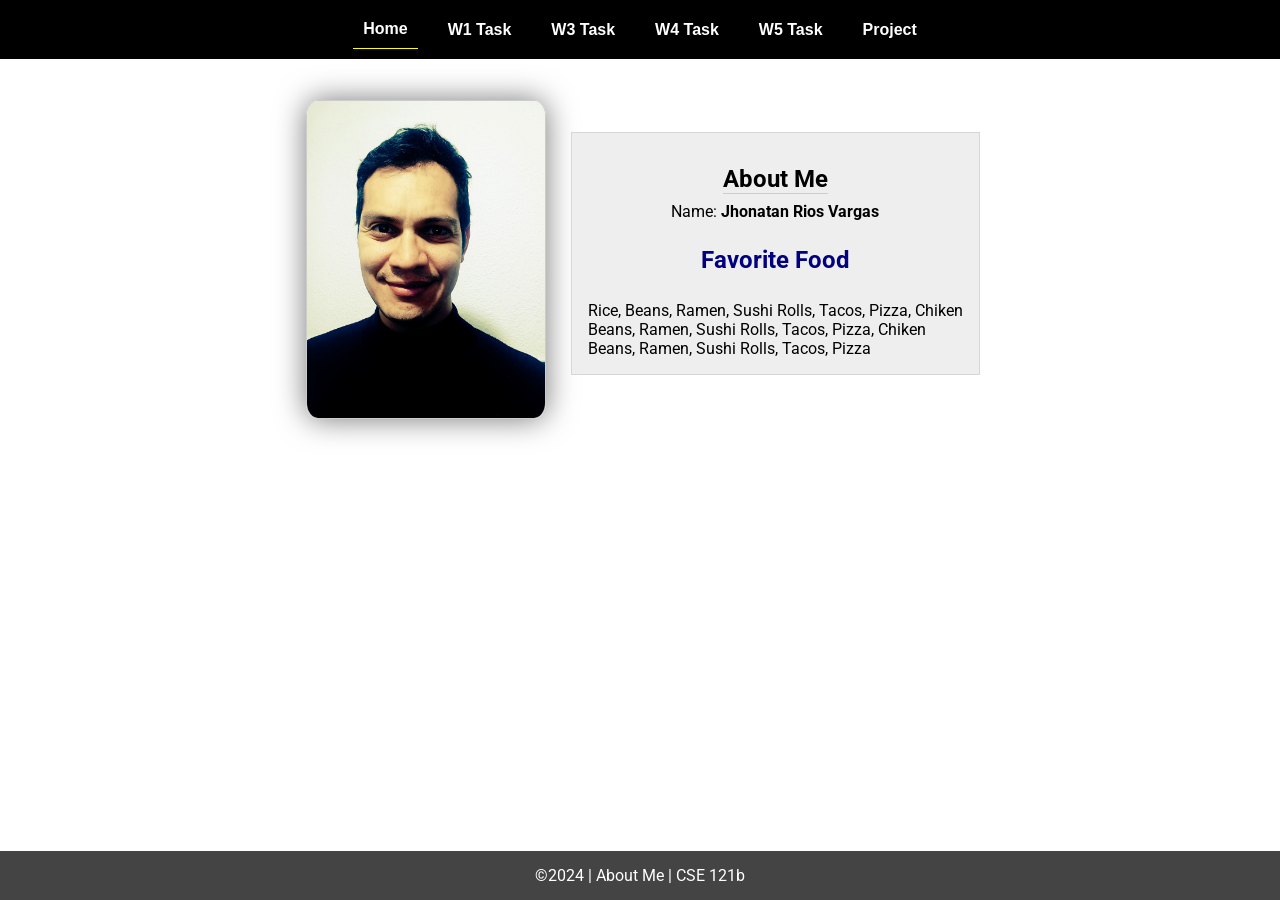
<file: index.html>
<!DOCTYPE html>
<html lang="en">

<head>
  <meta charset="UTF-8">
  <meta name="viewport" content="width=device-width, initial-scale=1.0">
  <title>About Me | CSE 121b | W02: Programming Tasks</title>
  <link rel="preconnect" href="https://fonts.googleapis.com">
  <link rel="preconnect" href="https://fonts.gstatic.com" crossorigin>
  <link href="https://fonts.googleapis.com/css2?family=Roboto:wght@400;600&display=swap"
    rel="stylesheet">
  <link rel="stylesheet" href="styles/main.css">
</head>

<body>
  <nav>
    <ul id="menu">
      <li><a id="toggleMenu">&equiv;</a></li>
      <li><a href="index.html" class="active">Home</a></li>
      <li><a href="w01-task.html">W1 Task</a></li>
      <li><a href="w03-task.html">W3 Task</a></li>
      <li><a href="w04-task.html">W4 Task</a></li>
      <li><a href="w05-task.html">W5 Task</a></li>
      <li><a href="project.html">Project</a></li>
    </ul>
  </nav>
  <main id="home">
    <picture>
      <img src="images/profile2.jpg" alt="profile Image">
    </picture>
    <section>
      <h1>About Me</h1>
      <div class="info">Name: <span id="name"></span></div>
      <h2>Favorite Food</h2>
      <div class="block" id="food"></div>
    </section>
  </main>
  <footer>
    &copy;<span id="year"></span> | About Me | CSE 121b
  </footer>
  <script src="scripts/main.js"></script>
  <script src="scripts/w02-task.js"></script>
</body>

</html>
</file>
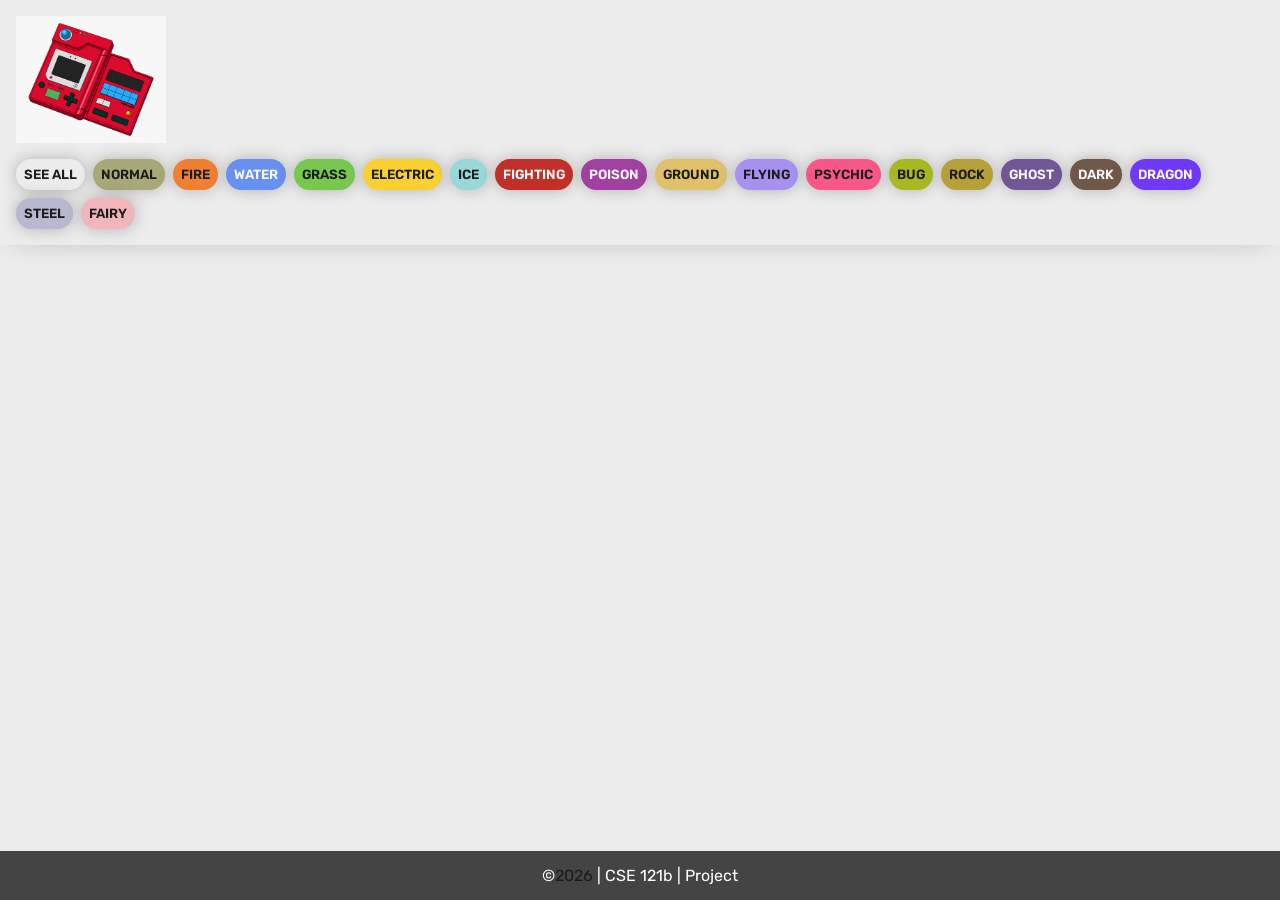
<file: project.html>
<!DOCTYPE html>
<html lang="en">
<head>
    <meta charset="UTF-8">
    <meta http-equiv="X-UA-Compatible" content="IE=edge">
    <meta name="viewport" content="width=device-width, initial-scale=1.0">
    <title>Pokedex</title>    
    <link rel="stylesheet" href="styles/pokemon.css">
    
    
</head>
<body>
    <header>     
        <nav class="navbar">
            <img id="logo" src="images/logopoke.png" alt="logo pokedex">
            <ul class="nav-list">
                <li class="nav-item"><button class="btn btn-header see-all" id="see-all">See all</button></li>
                <li class="nav-item"><button class="btn btn-header normal" id="normal">Normal</button></li>
                <li class="nav-item"><button class="btn btn-header fire" id="fire">Fire</button></li>
                <li class="nav-item"><button class="btn btn-header water" id="water">Water</button></li>
                <li class="nav-item"><button class="btn btn-header grass" id="grass">Grass</button></li>
                <li class="nav-item"><button class="btn btn-header electric" id="electric">Electric</button></li>
                <li class="nav-item"><button class="btn btn-header ice" id="ice">Ice</button></li>
                <li class="nav-item"><button class="btn btn-header fighting" id="fighting">Fighting</button></li>
                <li class="nav-item"><button class="btn btn-header poison" id="poison">Poison</button></li>
                <li class="nav-item"><button class="btn btn-header ground" id="ground">Ground</button></li>
                <li class="nav-item"><button class="btn btn-header flying" id="flying">Flying</button></li>
                <li class="nav-item"><button class="btn btn-header psychic" id="psychic">Psychic</button></li>
                <li class="nav-item"><button class="btn btn-header bug" id="bug">Bug</button></li>
                <li class="nav-item"><button class="btn btn-header rock" id="rock">Rock</button></li>
                <li class="nav-item"><button class="btn btn-header ghost" id="ghost">Ghost</button></li>
                <li class="nav-item"><button class="btn btn-header dark" id="dark">Dark</button></li>
                <li class="nav-item"><button class="btn btn-header dragon" id="dragon">Dragon</button></li>
                <li class="nav-item"><button class="btn btn-header steel" id="steel">Steel</button></li>
                <li class="nav-item"><button class="btn btn-header fairy" id="fairy">Fairy</button></li>
            </ul>

        </nav>
    </header>
    <main>
        <div id="all">
            <div class="content-pokemon" id="pokemonList">
                <!--<div class="pokemon">
                    <p class="pokemon-id-back">#025</p>
                    <div class="pokemon-image">
                        <img src="https://raw.githubusercontent.com/PokeAPI/sprites/master/sprites/pokemon/other/dream-world/25.svg" alt="pikachu">                        
                    </div>
                    <div class="poke-info">
                        <div class="content-name">
                            <p class="poke-id">#025</p>
                            <h2 class="poke-name">Pikachu</h2>
                        </div>
                        <div class="poke-types">
                            <p class="electric type">ELECTRIC</p>
                            <p class="fighting type">FIGHTING</p>
                        </div>
                        <div class="poke-stats">
                            <p class="weight">60kg</p>
                            <p class="height">4m</p>
                        </div>
                    </div>
                </div> -->
            </div>
        </div>
    </main> 
    <footer>
        &copy;<span id="year"></span> | CSE 121b | Project
    </footer>
    <script>

    </script>
    <script src="scripts/project.js"></script>
</body>
</html>
</file>
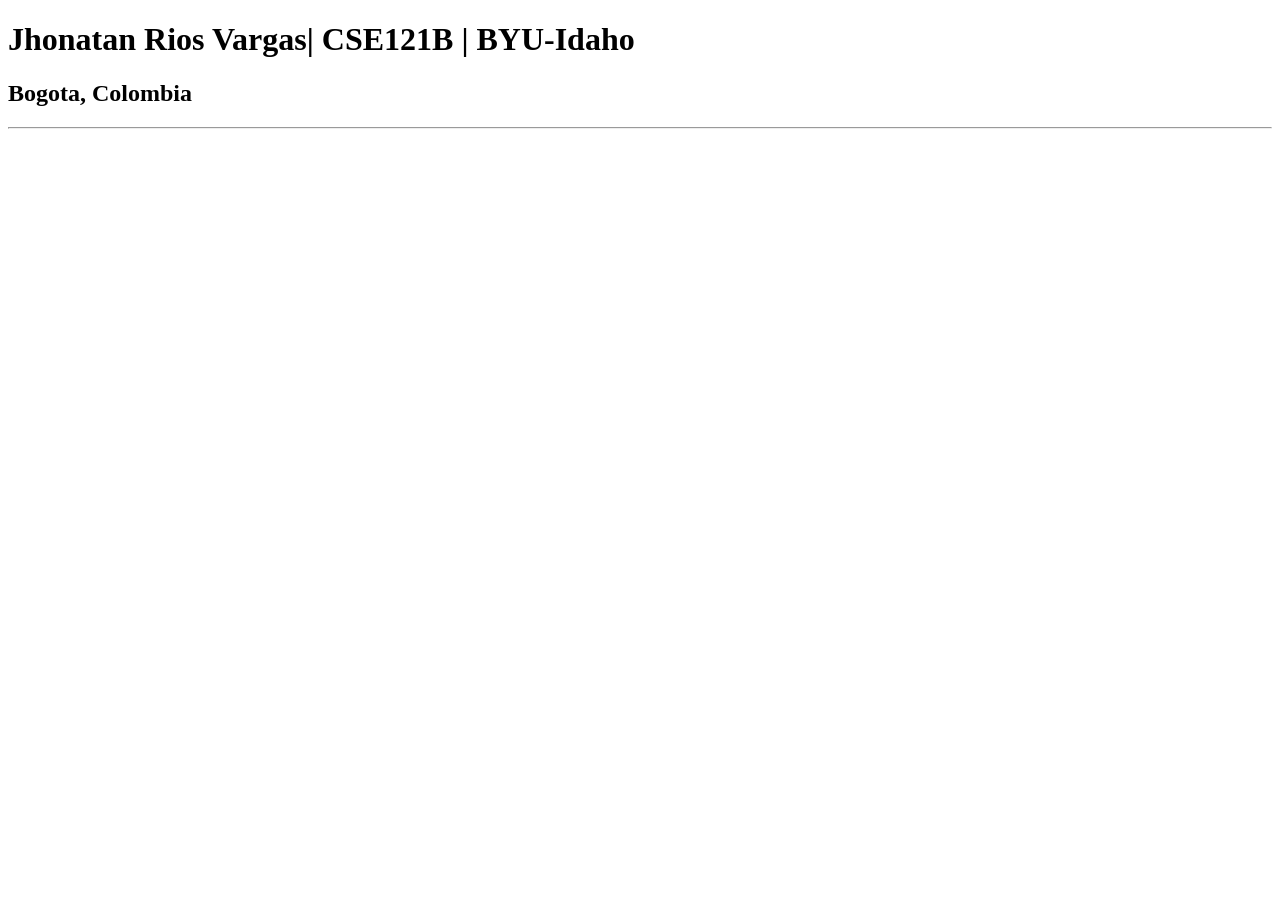
<file: test.html>
<!DOCTYPE html>
<html lang="en">
<head>
    <meta charset="UTF-8">
    <meta name="viewport" content="width=device-width, initial-scale=1.0">
    <title>Jhonatan Rios Vargas| CSE121B | BYU-Idaho</title>
</head>
<body>
    <h1>Jhonatan Rios Vargas| CSE121B | BYU-Idaho</h1>
    <h2>Bogota, Colombia</h2>
    <hr>
</body>
</html>
</file>
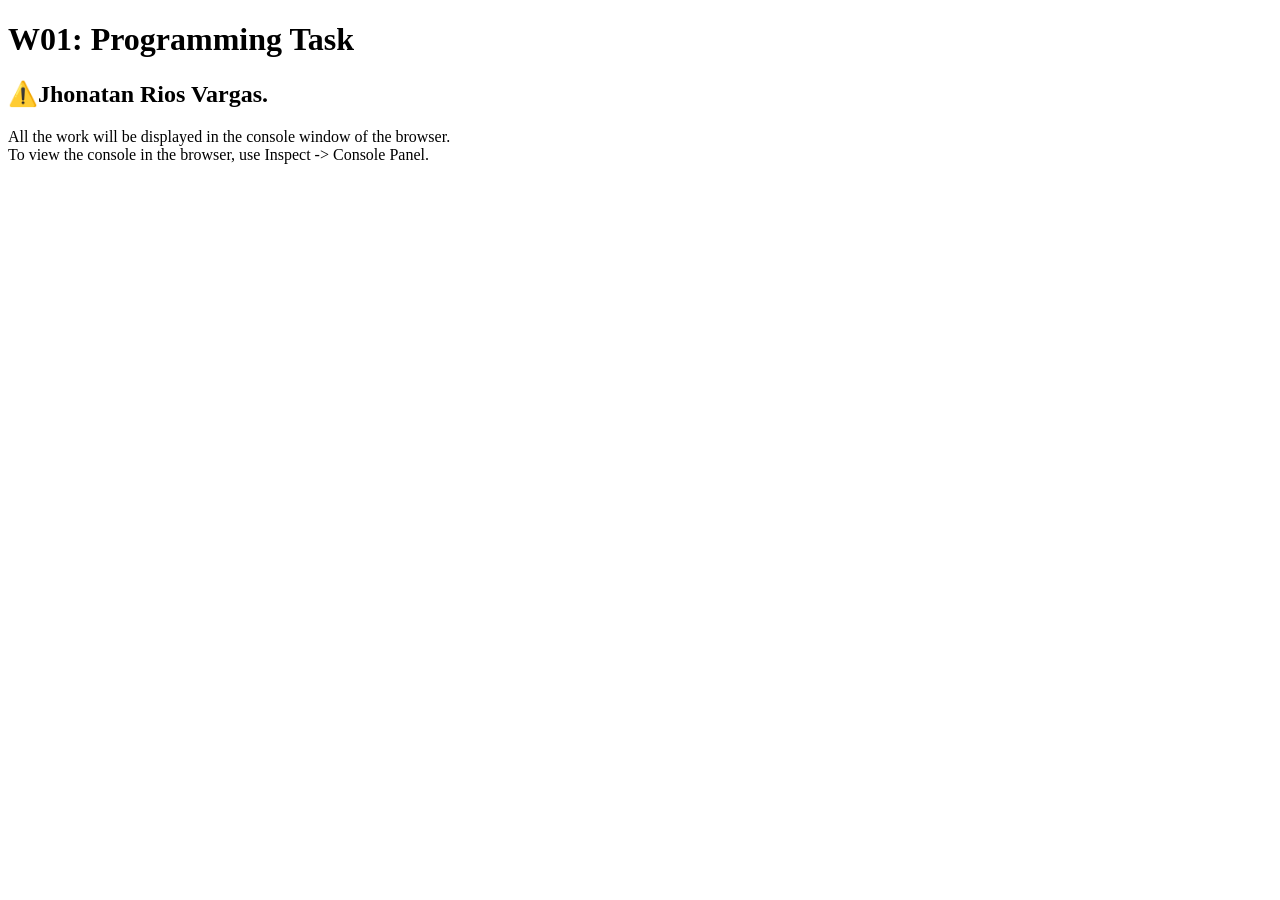
<file: w01-task.html>
<!DOCTYPE html>
<html lang="en">

<head>
  <meta charset="UTF-8">
  <meta name="viewport" content="width=device-width, initial-scale=1.0">
  <title>W01: Programming Task</title>
</head>

<body>
  <h1>W01: Programming Task</h1>
  <h2>⚠️Jhonatan Rios Vargas.</h2>
  <p>All the work will be displayed in the console window of the browser.
    <br>To view the console in the browser, use Inspect -> Console Panel.
  </p>

  <script src="w01-task.js"></script>

</body>
</html>
</file>
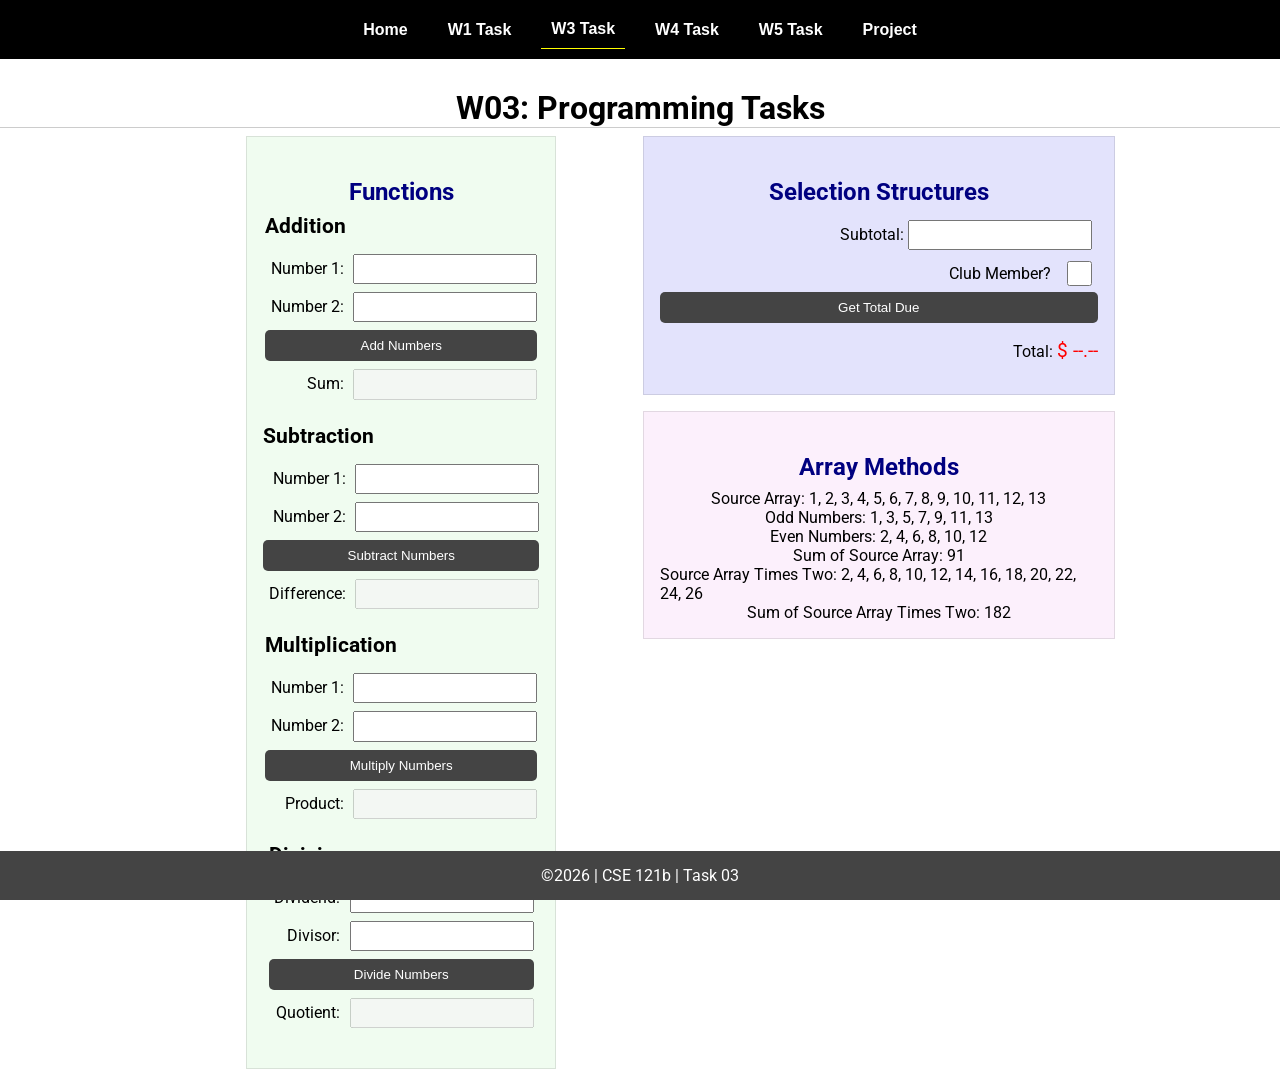
<file: w03-task.html>
<!DOCTYPE html>
<html lang="en">

<head>
    <meta charset="UTF-8">
    <meta name="viewport" content="width=device-width, initial-scale=1.0">
    <title>CSE 121b | W03: Programming Tasks</title>
    <link rel="preconnect" href="https://fonts.googleapis.com">
    <link rel="preconnect" href="https://fonts.gstatic.com" crossorigin>
    <link href="https://fonts.googleapis.com/css2?family=Roboto:wght@400;600&display=swap"
        rel="stylesheet">
    <link rel="stylesheet" href="styles/main.css">
</head>

<body>
    <nav>
        <ul id="menu">
            <li><a id="toggleMenu">&equiv;</a></li>
            <li><a href="index.html">Home</a></li>
            <li><a href="w01-task.html">W1 Task</a></li>
            <li><a href="w03-task.html" class="active">W3 Task</a></li>
            <li><a href="w04-task.html">W4 Task</a></li>
            <li><a href="w05-task.html">W5 Task</a></li>
            <li><a href="project.html">Project</a></li>
        </ul>
    </nav>>
    <header>
        <h1>W03: Programming Tasks</h1>
    </header>
    <main id="task3">
        <section id="section1">
            <h2>Functions</h2>
            <article>
                <h3>Addition</h3>
                <div>
                    <label for="add1">Number 1:</label>
                    <input type="text" id="add1" name="add1">
                </div>
                <div>
                    <label for="add2">Number 2:</label>
                    <input type="text" id="add2" name="add2">
                </div>
                <div>
                    <input type="button" id="addNumbers" value="Add Numbers">
                </div>
                <div>
                    <label for="sum">Sum:</label>
                    <input type="text" id="sum" name="sum" disabled>
                </div>
            </article>
            <article>
                <h3>Subtraction</h3>
                <div>
                    <label for="subtract1">Number 1:</label>
                    <input type="text" id="subtract1" name="subtract1">
                </div>
                <div>
                    <label for="subtract2">Number 2:</label>
                    <input type="text" id="subtract2" name="subtract2">
                </div>
                <div>
                    <input type="button" id="subtractNumbers" value="Subtract Numbers">
                </div>
                <div>
                    <label for="difference">Difference:</label>
                    <input type="text" id="difference" name="difference" disabled>
                </div>
            </article>
            <article>
                <h3>Multiplication</h3>
                <div>
                    <label for="factor1">Number 1:</label>
                    <input type="text" id="factor1" name="factor1">
                </div>
                <div>
                    <label for="factor2">Number 2:</label>
                    <input type="text" id="factor2" name="factor2">
                </div>
                <div>
                    <input type="button" id="multiplyNumbers" value="Multiply Numbers">
                </div>
                <div>
                    <label for="product">Product:</label>
                    <input type="text" id="product" name="product" disabled>
                </div>
            </article>
            <article>
                <h3>Division</h3>
                <div>
                    <label for="dividend">Dividend:</label>
                    <input type="text" id="dividend" name="dividend">
                </div>
                <div>
                    <label for="divisor">Divisor:</label>
                    <input type="text" id="divisor" name="divisor">
                </div>
                <div>
                    <input type="button" id="divideNumbers" value="Divide Numbers">
                </div>
                <div>
                    <label for="quotient">Quotient:</label>
                    <input type="text" id="quotient" name="quotient" disabled>
                </div>
            </article>
        </section>
        <div>
            <section id="section2">
                <h2>Selection Structures</h2>
                <label class="right">Subtotal:
                    <input type="number" id="subtotal" size="5">
                </label>
                <label class="middle right">
                    Club Member?
                    <input type="checkbox" id="member">
                </label>
                <div class="right">
                    <input type="button" id="getTotal" value="Get Total Due">
                </div>
                <div class="right">Total:
                    <span class="larger" id="total">$ --.--</span>
                </div>
            </section>
            <section id="section3">
                <h2>Array Methods</h2>
                <p>
                    Source Array: <span id="array"></span>
                </p>
                <p>
                    Odd Numbers: <span id="odds"></span>
                </p>
                <p>
                    Even Numbers: <span id="evens"></span>
                </p>
                <p>
                    Sum of Source Array: <span id="sumOfArray"></span>
                </p>
                <p>
                    Source Array Times Two: <span id="multiplied"></span>
                </p>
                <p>
                    Sum of Source Array Times Two: <span id="sumOfMultiplied"></span>
                </p>
            </section>
        </div>
    </main>
    <footer>
        &copy;<span id="year"></span> | CSE 121b | Task 03
    </footer>
    <script src="scripts/main.js"></script>
    <script>
        document.getElementById("year").innerHTML = new Date().getFullYear();
    </script>
    <script src="scripts/w03-task.js"></script>
</body>

</html>
</file>
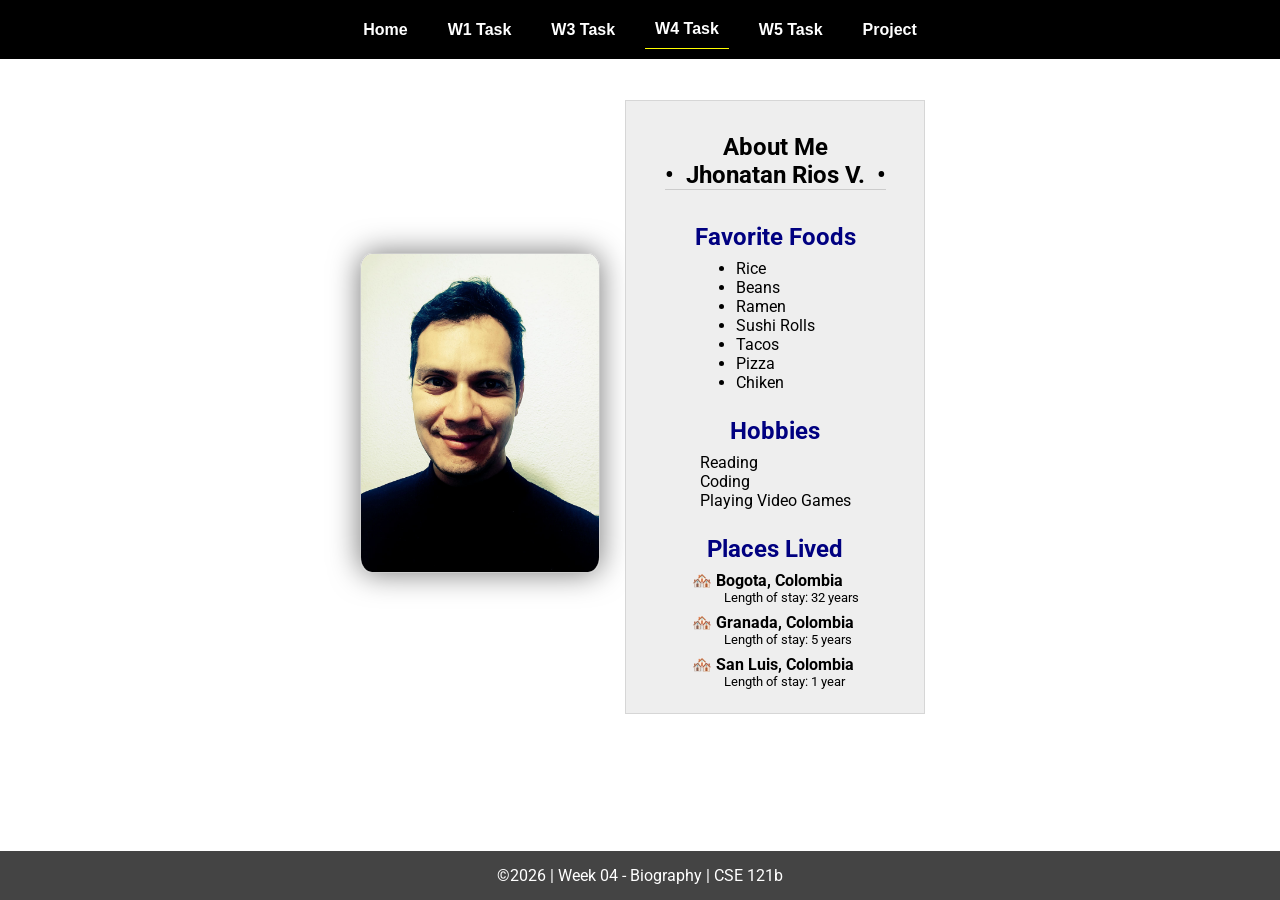
<file: w04-task.html>
<!DOCTYPE html>
<html lang="en">

<head>
  <meta charset="UTF-8">
  <meta name="viewport" content="width=device-width, initial-scale=1.0">
  <title>CSE 121b | W04: Programming Tasks</title>
  <link rel="preconnect" href="https://fonts.googleapis.com">
  <link rel="preconnect" href="https://fonts.gstatic.com" crossorigin>
  <link href="https://fonts.googleapis.com/css2?family=Roboto:wght@400;600&display=swap"
    rel="stylesheet">
  <link rel="stylesheet" href="styles/main.css">
</head>

<body>
  <nav>
    <ul id="menu">
      <li><a id="toggleMenu">&equiv;</a></li>
      <li><a href="index.html">Home</a></li>
      <li><a href="w01-task.html">W1 Task</a></li>
      <li><a href="w03-task.html">W3 Task</a></li>
      <li><a href="w04-task.html" class="active">W4 Task</a></li>
      <li><a href="w05-task.html">W5 Task</a></li>
      <li><a href="project.html">Project</a></li>
    </ul>
  </nav>
  <main id="home">
    <picture>
      <img id="photo" src="images/placeholder.png" alt="Placeholder Image">
    </picture>
    <section>
      <h1>About Me<br>• &nbsp;<span id="name"></span>&nbsp; •</h1>
      <h2>Favorite Foods</h2>
      <ul id="favorite-foods"></ul>
      <h2>Hobbies</h2>
      <ul id="hobbies"></ul>
      <h2>Places Lived</h2>
      <dl id="places-lived"></dl>
    </section>
  </main>

  <footer>
    &copy;<span id="year"></span> | Week 04 - Biography | CSE 121b
  </footer>
  <script src="scripts/main.js"></script>
  <script>
    document.getElementById("year").innerHTML = new Date().getFullYear();
  </script>
  <script src="scripts/w04-task.js"></script>
</body>

</html>
</file>
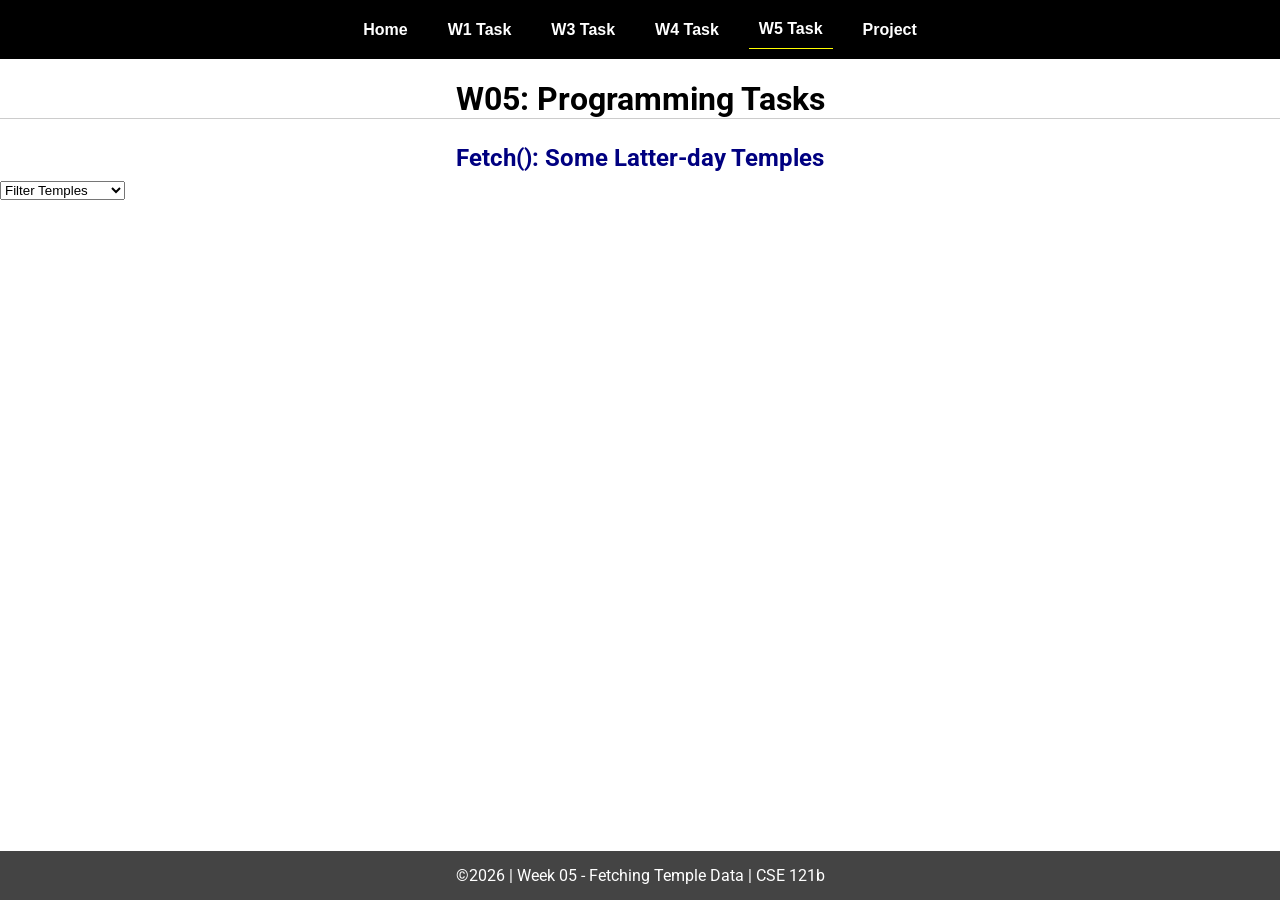
<file: w05-task.html>
<!DOCTYPE html>
<html lang="en">

<head>
  <meta charset="UTF-8">
  <meta name="viewport" content="width=device-width, initial-scale=1.0">
  <title>CSE 121b | W05: Programming Tasks</title>
  <link rel="preconnect" href="https://fonts.googleapis.com">
  <link rel="preconnect" href="https://fonts.gstatic.com" crossorigin>
  <link href="https://fonts.googleapis.com/css2?family=Roboto:wght@400;600&display=swap"
    rel="stylesheet">
  <link rel="stylesheet" href="styles/main.css">
</head>

<body>
  <nav>
    <ul id="menu">
      <li><a id="toggleMenu">&equiv;</a></li>
      <li><a href="index.html">Home</a></li>
      <li><a href="w01-task.html">W1 Task</a></li>
      <li><a href="w03-task.html">W3 Task</a></li>
      <li><a href="w04-task.html">W4 Task</a></li>
      <li><a href="w05-task.html" class="active">W5 Task</a></li>
      <li><a href="project.html">Project</a></li>
    </ul>
  </nav>
  <main id="gridly">
    <h1>W05: Programming Tasks</h1>
    <h2>Fetch(): Some Latter-day Temples</h2>

    <select id="filtered" title="Choose a data filter.">
      <option value="" disabled selected>Filter Temples</option>
      <option value="utah">Utah</option>
      <option value="notutah">Outside of Utah</option>
      <option value="older">Built Before 1950</option>
      <option value="all">No Filter</option>
    </select>

    <div id="temples">
    </div>
  </main>


  <footer>
    &copy;<span id="year"></span> | Week 05 - Fetching Temple Data | CSE 121b
  </footer>
  <script src="scripts/main.js"></script>
  <script>
    document.getElementById("year").innerHTML = new Date().getFullYear();
  </script>
  <script src="scripts/w05-task.js"></script>
</body>

</html>
</file>
<file: styles/main.css>
/* Universal Selector */
* {
    margin: 0;
    padding: 0;
    box-sizing: border-box;
}

/* HTML Selectors */
body {
    font-family: 'Roboto', Helvetica, sans-serif;
}

nav {
    background-color: black;
    width: 100%;
    position: fixed;
    top: 0;
}

nav ul {
    display: flex;
    flex-direction: column;
    align-items: center;
    max-width: -moz-fit-content;
    max-width: fit-content;
    margin: 0 auto;
}

nav ul li {
    flex: 1 1 auto;
}

nav ul li:first-child {
    display: block;
    font-size: 2rem;
}

nav ul li:first-child a {
    padding: 1px 10px;
}

nav ul li {
    display: none;
    list-style: none;
    margin: 10px;
}

nav ul li a {
    display: block;
    padding: 10px;
    text-decoration: none;
    font-weight: 600;
    color: white;
    text-align: center;
    font-family: 'Arial Narrow', Arial, sans-serif;
}

nav ul li a:hover {
    background-color: #efefef;
    color: black;
}

h1,
h2 {
    text-align: center;
    margin: 1rem 0 .5rem;
}

h1 {
    border-bottom: 1px solid #ccc;
}

#gridly h1 {
    margin-top: 80px;
}

h2 {
    font-size: 1.5rem;
    color: navy;
    text-align: center;
    margin-top: 25px;
}

h3 {
    font-size: 1.3rem;
    margin-bottom: 1rem;
}

header {
    margin-top: 70px;
}

picture {
    margin: 0 auto;
}

picture img {
    width: 240px;
    height: auto;
    border-radius: 5%;
    border: 1px solid #ccc;
    box-shadow: 0 0 30px #777;
}

section {
    display: flex;
    flex-direction: column;
    align-items: center;
    margin: 0 auto 1rem;
    border: 1px solid rgba(0, 0, 0, .1);
    padding: 1rem;
    background-color: #eee;
}

article {
    margin-bottom: 1rem;
}

article div {
    margin-bottom: .5rem;
    text-align: right;
}

label {
    padding: .35rem;
}

input {
    padding: .35rem;
}

input[type="button"] {
    padding: .5rem;
    background-color: #444;
    color: white;
    border: none;
    border-radius: 5px;
    cursor: pointer;
    width: 100%
}

input[type="checkbox"] {
    width: 25px;
    height: 25px;
}

dt {
    font-weight: 700;
}

dt::before {
    content: "🏘️ ";
}

dd {
    margin: 0 0 .5rem 2rem;
    font-size: smaller;
}

footer {
    background-color: #444;
    color: white;
    padding: 15px;
    text-align: center;
    width: 100%;
    position: fixed;
    bottom: 0;
}

/* Class Selectors */
.active {
    border-bottom: 1px solid yellow;
}

.open li {
    display: block;
}

.block {
    display: block;
}

.larger {
    font-size: larger;
    color: red;
}

.right {
    width: 100%;
    text-align: right;
}

.middle {
    display: flex;
    align-items: center;
    justify-content: right;
    gap: 1rem;
}

/* ID Selectors */

#home {
    margin-top: 125px;
    display: grid;
    grid-template-columns: 1fr;
    grid-gap: 20px;
    align-items: center;
    justify-content: center;
}


#section1 {
    background-color: rgb(225, 250, 225, .5);
}

#section2 {
    background-color: rgba(200, 200, 250, 0.5);

}

#section2 div {
    margin-bottom: 1rem;
}

#section3 {
    background-color: rgb(250, 225, 250, .5);
}

#sortBy {
    appearance: none;
    display: flex;
    padding: .5rem;
    background-color: #eee;
    color: #444;
    font-weight: 700;
    margin: 1rem auto;
    width: 200px;
    border: 1px solid rgba(0, 0, 0, .2);
    text-align: center;
}

#sortBy option:disabled {
    font-style: italic;
    padding: 1rem;
    background-color: #111;
    color: #eee;
}

#temples {
    display: grid;
    grid-template-columns: repeat(auto-fit, minmax(320px, 1fr));
    grid-gap: .5rem;
    align-items: center;
    margin-bottom: 3rem;
}

#temples article {
    height: 250px;
    margin: .5rem;
    border: 1px solid rgba(0, 0, 0, .1);
    padding: 1rem;
    background-color: #eee;
    display: flex;
    flex-direction: column;
    align-items: center;
    justify-content: center;
}

#temples h4 {
    color: navy;
    font-size: smaller;
}


#temples img {
    width: 250px;
    height: auto;
    box-shadow: 0 0 30px #777;
    margin: .5rem;
}

/* Media Queries */
@media only screen and (min-width: 32.5em) {
    nav ul {
        flex-direction: row;
    }

    nav ul li:first-child {
        display: none;
    }

    nav ul li {
        display: block;
    }

    section {
        min-width: 300px;
    }

    #home {
        margin: 100px auto 20px;
        grid-template-columns: 250px 1fr;
        max-width: -moz-fit-content;
        max-width: fit-content;
    }

    #task3 {
        display: grid;
        grid-template-columns: 1fr 1fr;
        grid-gap: 5px;
        margin: 0 auto;
        max-width: 950px;
    }

}
</file>
<file: styles/pokemon.css>
/*
This import our fonts
*/
@import url('https://fonts.googleapis.com/css2?family=Roboto&family=Rubik:ital,wght@0,300..900;1,300..900&display=swap');

/*
*Variables are declared here. They can be used throughout the document to store values that will not change, such colors
*/
:root {
    --clr-black: #1c1c1c;
    --clr-gray: #ececec;
    --clr-white: #f7f7f7;

    --type-normal:#A8A878;
    --type-fire:#F08030;
    --type-water:#6890f0;
    --type-grass:#78C850;
    --type-electric:#f8d030;
    --type-ice:#98d8d8;
    --type-fighting:#C03028;
    --type-poison:#A040A0;
    --type-ground:#e0c068;
    --type-flying:#a890f0;
    --type-psychic:#f85888;
    --type-bug:#a8b820;
    --type-rock:#b8a038;
    --type-ghost:#705898;
    --type-dark:#705848;
    --type-dragon:#7038f8;
    --type-steel:#b8b8d0;
    --type-fairy:#f0b6bc;
}
/*******Header Styles Button list**********/
* {
    margin: 0;
    padding: 0;
    box-sizing: border-box;
    color: var(--clr-black);
    font-family: 'Rubik', sans-serif;
}

#logo {
    width: 150px;
}


ul{
    list-style: none;
}

button {
    background-color: transparent;
    border: 0;
    border-radius: 0;
}

body {
    min-height: 100vh;
    background-color: var(--clr-gray);
    
}

header {
    padding-block: 1rem;
    box-shadow: 0 0 2rem -1rem rgba(0,0,0, .5);

}

/*********nav for pokemon ***********/
.navbar {
    display: flex;
    flex-direction: column;
    gap: 1rem;
    align-items: flex-start;
    padding-inline: 1rem;
    margin: 0 auto;
    padding-top: 0;
}

.nav-list{
    display: flex;
    align-items: center;
    flex-wrap: wrap;
    gap: .5rem;
}

.btn-header{
    background-color: var(--clr-gray);
    padding: .5rem;
    border-radius: 100vmax;
    cursor: pointer;
    text-transform: uppercase;
    font-weight: 600;
    box-shadow: 0 0 1rem rgba(0,0,0, .25);
    transition: .2s;
}

.btn-header:hover{
    transform: scale(1.1);
    box-shadow: 0 0 2rem rgba(0,0,0, .25);
}

/**********Body where each pokemon will be display*********************/

main{
    padding: 2rem;
    max-width: 1000px;   
    margin: 0 auto ;
    padding-top: 60px;
    
}

.content-pokemon{
    display: grid;
    grid-template-columns: 1fr ;
    gap: 1rem;
}

@media screen and (min-width: 470px) {
    .content-pokemon{
        grid-template-columns: 1fr 1fr;
    }     
}

@media screen and (min-width: 700px) {
    .content-pokemon{
        grid-template-columns: 1fr 1fr 1fr;
    } 
    
}

.pokemon{
    border-radius: 1rem;
    background-color: var(--clr-white);
    box-shadow: 0 0 3rem -1rem rgba(0,0,0, .25);
    padding-block: 1rem;
    text-transform: uppercase;
    position: relative;
    isolation: isolate;
    overflow: hidden;
}

.pokemon-id-back{
    position: absolute;
    top: 1rem;
    left: 50%;
    transform: translateX(-50%);
    font-size: 6rem;
    font-weight: 800;
    z-index: -1;
    color: var(--clr-gray);    
}

.pokemon-image{
    padding-inline: 1rem;
    display: flex;
    justify-content: center;
}

.poke-info{
    display: flex;
    flex-direction: column;
    gap: .5rem;
    padding-inline:  1rem;
    align-items: center;
    text-align: center;
}

.content-name{
    display: flex;
    align-items: center;
    column-gap: .5rem;
    flex-wrap: wrap;
    justify-content: center;

}

.pokemon-image img{
    width: 100%;
    max-width: 6rem;
}

.poke-id{
    background-color:var(--clr-gray);
    padding: .25rem .5rem;
    border-radius: 100vmax;
    font-size: .75rem;
    font-weight: 500;
}

.poke-name{
  font-size: 1.4rem;    
}

.poke-types{
    display: flex;
    gap: .5rem;
    font-size: .75rem;
    font-weight: 500;
    flex-wrap: wrap;
    justify-content: center;    
}

.type{
    padding: .25rem .5rem;
    border-radius: 100vmax;
}

.poke-stats{
    display: flex;
    gap: 1rem;
    font-size: .85rem;
}

.stat{
    background-color: var(--clr-gray);
    padding: .25rem .5rem;
    border-radius: 100vmax;
}


/********Each button navbar with a color description*************/



.normal {
   background-color: var(--type-normal);
   color: var(--clr-black); 
}

.fire {
    background-color: var(--type-fire);
    color: var(--clr-black); 
 }

 .water {
    background-color: var(--type-water);
    color: var(--clr-white); 
 }

 .grass {
    background-color: var(--type-grass);
    color: var(--clr-black); 
 }

 .electric {
    background-color: var(--type-electric);
    color: var(--clr-black); 
 }

 .ice {
    background-color: var(--type-ice);
    color: var(--clr-black); 
 }

 .fighting {
    background-color: var(--type-fighting);
    color: var(--clr-white); 
 }

 .poison {
    background-color: var(--type-poison);
    color: var(--clr-white); 
 }

 .ground {
    background-color: var(--type-ground);
    color: var(--clr-black); 
 }

 .flying {
    background-color: var(--type-flying);
    color: var(--clr-black); 
 }

 .psychic {
    background-color: var(--type-psychic);
    color: var(--clr-black); 
 }

 .bug {
    background-color: var(--type-bug);
    color: var(--clr-black); 
 }

 .rock {
    background-color: var(--type-rock);
    color: var(--clr-black); 
 }

 .ghost {
    background-color: var(--type-ghost);
    color: var(--clr-white); 
 }

 .dark {
    background-color: var(--type-dark);
    color: var(--clr-white); 
 }

 .dragon {
    background-color: var(--type-dragon);
    color: var(--clr-white); 
 }

 .steel {
    background-color: var(--type-steel);
    color: var(--clr-black); 
 }

 .fairy {
    background-color: var(--type-fairy);
    color: var(--clr-black); 
 }

 footer {
    background-color: #444;
    color: white;
    padding: 15px;
    text-align: center;
    width: 100%;
    position: fixed;
    bottom: 0;
}
</file>
